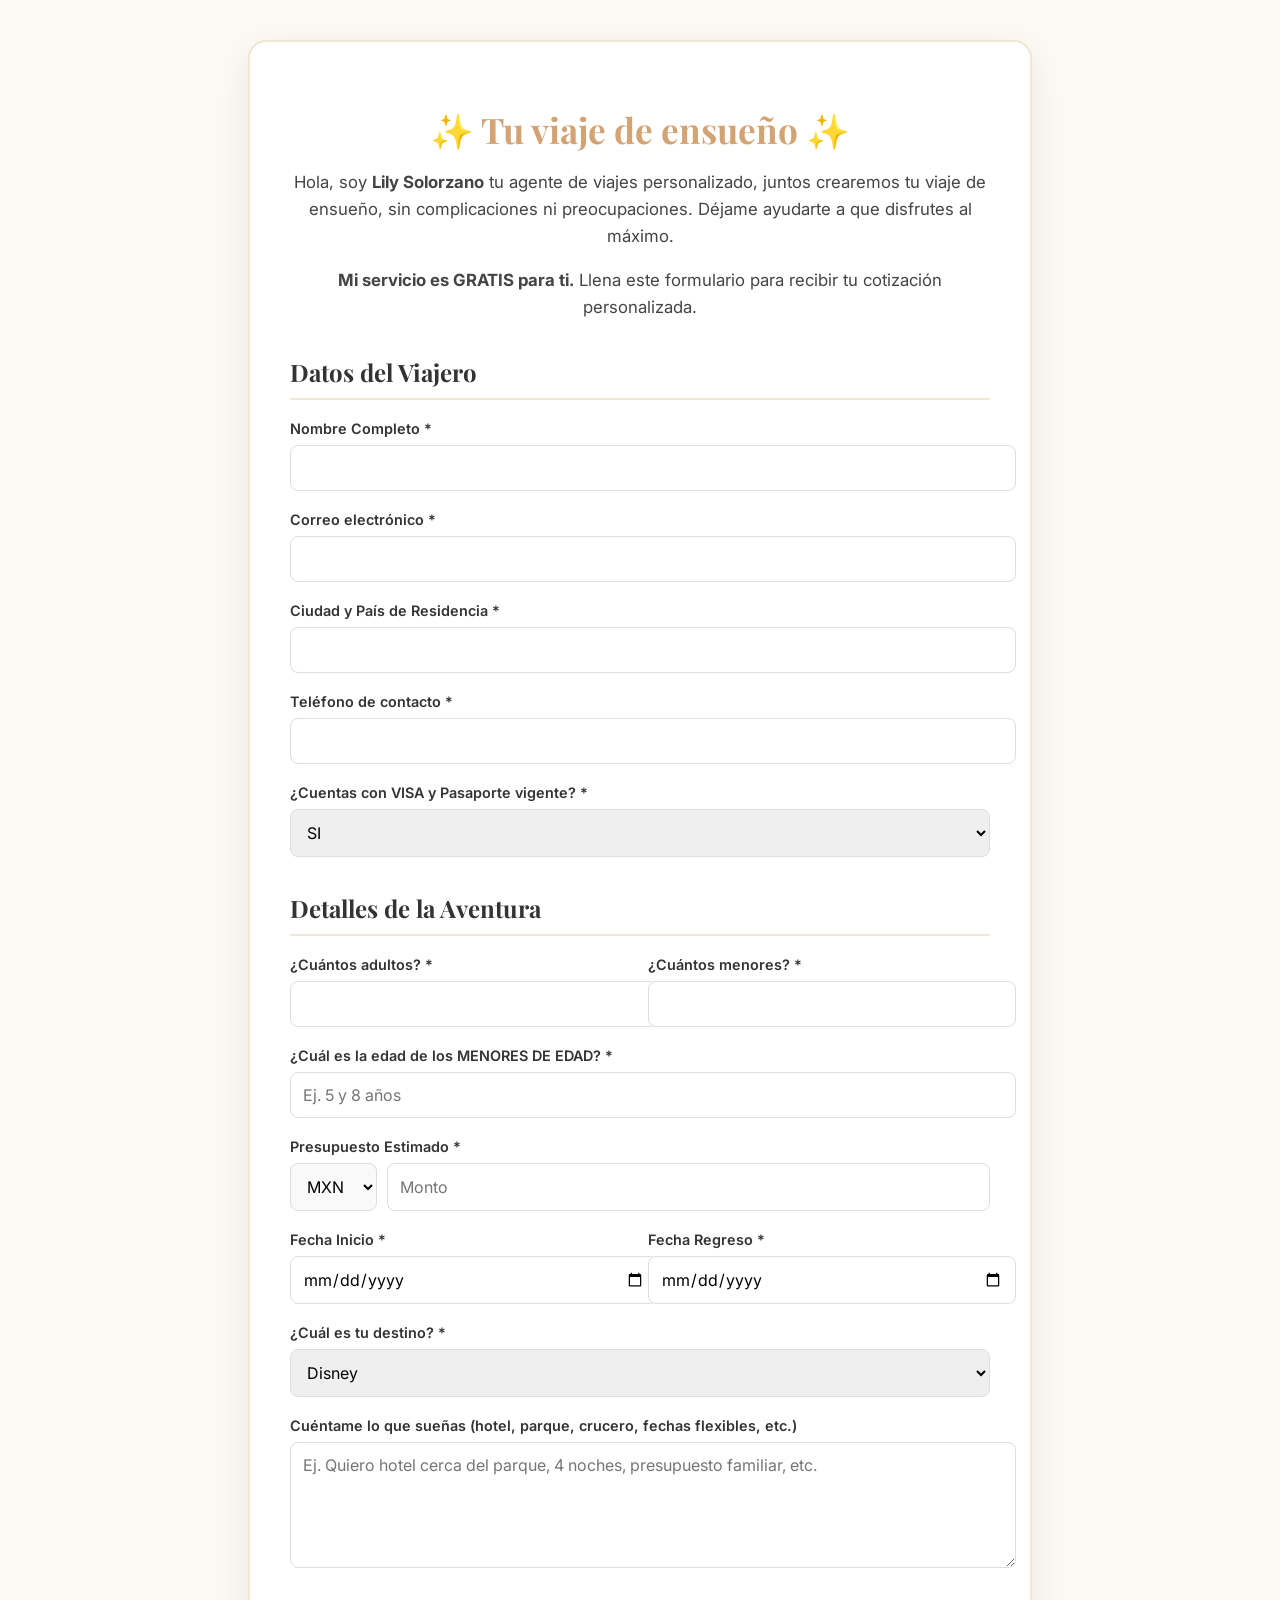
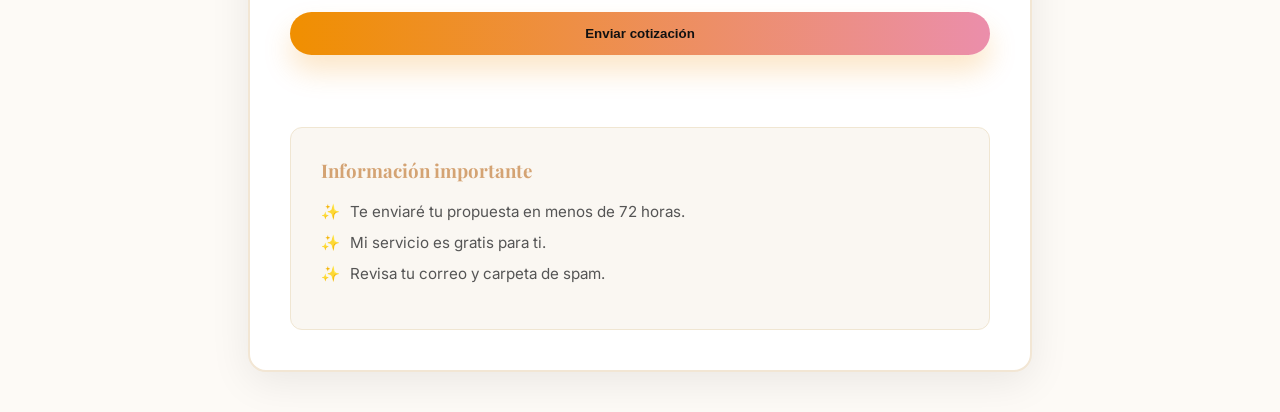
<file: cotizacion.html>
<!DOCTYPE html>
<html lang="es">
<head>
  <meta charset="UTF-8">
  <meta name="viewport" content="width=device-width, initial-scale=1.0">
  <title>Cotiza tu Viaje | LilyOneTravel</title>
  <link href="https://fonts.googleapis.com/css2?family=Playfair+Display:wght@600;700&family=Inter:wght@400;600&display=swap" rel="stylesheet">
  <style>
    /* Estilo general */
    body {
      font-family: 'Inter', sans-serif;
      background-color: #fdfaf6;
      margin: 0;
      padding: 0;
      display: flex;
      justify-content: center;
      align-items: flex-start;
      min-height: 100vh;
      padding-top: 40px;
      padding-bottom: 40px;
    }

    .form-container {
      background: white;
      padding: 40px;
      border-radius: 18px;
      max-width: 700px;
      width: min(700px, 92vw);
      box-shadow: 0 10px 40px rgba(0,0,0,0.08);
      border: 2px solid #f2e6d4;
    }

    /* Header */
    .welcome-header {
      text-align: center;
      margin-bottom: 30px;
    }

    .welcome-header h1 {
      font-family: 'Playfair Display', serif;
      color: #d4a373;
      font-size: 2.2rem;
      margin-bottom: 10px;
    }

    .welcome-header p {
      font-size: 1.05rem;
      color: #444;
      line-height: 1.6;
    }

    /* Secciones */
    .section-title {
      font-family: 'Playfair Display', serif;
      color: #333;
      border-bottom: 2px solid #f2e6d4;
      margin: 35px 0 20px;
      padding-bottom: 10px;
      font-size: 1.5rem;
    }

    .field {
      margin-bottom: 20px;
    }

    label {
      display: block;
      font-weight: 600;
      margin-bottom: 8px;
      color: #333;
      font-size: 0.9rem;
    }

    input, select, textarea {
      width: 100%;
      padding: 12px;
      border: 1px solid #ddd;
      border-radius: 8px;
      font-family: 'Inter', sans-serif;
      font-size: 1rem;
      transition: border-color 0.3s;
    }

    input:focus {
      border-color: #d4a373;
      outline: none;
    }

    .currency-group {
      display: flex;
      gap: 10px;
    }

    .currency-group select {
      width: 100px;
      background-color: #f9f9f9;
    }

    .form-row{
      display: grid;
      grid-template-columns: 1fr 1fr;
      gap: 16px;
    }

    /* Pie de página del formulario (Información Importante) */
    .footer-info {
      background: #faf7f2;
      padding: 30px;
      border-radius: 12px;
      margin-top: 40px;
      border: 1px solid #f0e6d2;
    }

    .footer-info h3 {
      font-family: 'Playfair Display', serif;
      color: #d4a373;
      margin-top: 0;
    }

    .footer-info ul {
      list-style: none;
      padding: 0;
    }

    .footer-info li {
      margin-bottom: 12px;
      font-size: 0.95rem;
      color: #555;
      display: flex;
      align-items: flex-start;
    }

    .footer-info li::before {
      content: "✨";
      margin-right: 10px;
    }

    .btn-submit {
      width: 100%;
      margin-top: 20px;
      cursor: pointer;
      border: 0;
      border-radius: 999px;
      padding: 14px 18px;
      font-weight: 900;
      background: linear-gradient(90deg, rgba(240,143,0,1), rgba(235,142,171,1));
      color: #111;
      box-shadow: 0 16px 28px rgba(240,143,0,.22);
      transition: transform .2s ease, filter .2s ease;
    }
    .btn-submit:hover{ transform: translateY(-2px); filter: brightness(1.03); }
    .btn-submit:disabled{ opacity: .7; cursor: not-allowed; transform: none; }

    .form-status{
      margin-top: 14px;
      font-size: .95rem;
      color: #444;
      min-height: 1.2em;
    }
    .form-status.error{ color: #b00020; }

    @media (max-width: 700px){
      .form-row{ grid-template-columns: 1fr; }
      .currency-group{ flex-direction: column; }
      .currency-group select{ width: 100%; }
    }

    @media (max-width: 600px) {
      .form-container { padding: clamp(12px, 3vw, 20px); }
    }
  </style>
</head>
<body>

  <div class="form-container">
    <div class="welcome-header">
      <h1>✨ Tu viaje de ensueño ✨</h1>
      <p>
        Hola, soy <strong>Lily Solorzano</strong> tu agente de viajes personalizado, juntos crearemos tu viaje de ensueño, sin complicaciones ni preocupaciones. Déjame ayudarte a que disfrutes al máximo.
      </p>
      <p><strong>Mi servicio es GRATIS para ti.</strong> Llena este formulario para recibir tu cotización personalizada.</p>
    </div>

    <!-- IMPORTANTE: mantenemos action a Formspree, pero ahora lo interceptamos con JS -->
    <form id="quoteForm" action="https://formspree.io/f/xaqdkpra" method="POST" novalidate>
      <!-- Estos hidden se conservan, aunque el redirect lo hacemos nosotros -->
      <input type="hidden" name="_subject" value="Nueva Cotización de LilyOneTravel">

      <h2 class="section-title">Datos del Viajero</h2>

      <div class="field">
        <label>Nombre Completo *</label>
        <input type="text" name="nombre" required>
      </div>

      <div class="field">
        <label>Correo electrónico *</label>
        <input type="email" name="email" required>
      </div>

      <div class="field">
        <label>Ciudad y País de Residencia *</label>
        <input type="text" name="residencia" required>
      </div>

      <div class="field">
        <label>Teléfono de contacto *</label>
        <input type="tel" name="whatsapp" pattern="[0-9]+" title="Por favor, ingresa solo números" required>
      </div>

      <div class="field">
        <label>¿Cuentas con VISA y Pasaporte vigente? *</label>
        <select name="documentacion" required>
          <option value="SI">SI</option>
          <option value="NO">NO</option>
          <option value="CITA_AGENDADA">No, pero ya tengo cita agendada</option>
          <option value="NO_APLICA">No aplica para mi país</option>
        </select>
      </div>

      <h2 class="section-title">Detalles de la Aventura</h2>

      <div class="form-row">
        <div class="field">
          <label>¿Cuántos adultos? *</label>
          <input type="number" name="adultos" min="1" required>
        </div>
        <div class="field">
          <label>¿Cuántos menores? *</label>
          <input type="number" name="menores" min="0" required>
        </div>
      </div>

      <div class="field">
        <label>¿Cuál es la edad de los MENORES DE EDAD? *</label>
        <input type="text" name="edades_menores" placeholder="Ej. 5 y 8 años" required>
      </div>

      <div class="field">
        <label>Presupuesto Estimado *</label>
        <div class="currency-group">
          <select name="divisa">
            <option value="MXN">MXN</option>
            <option value="USD">USD</option>
          </select>
          <input type="number" name="monto_presupuesto" placeholder="Monto" required>
        </div>
      </div>

      <div class="form-row">
        <div class="field">
          <label>Fecha Inicio *</label>
          <input type="date" name="fecha_inicio" id="start_date" required>
        </div>
        <div class="field">
          <label>Fecha Regreso *</label>
          <input type="date" name="fecha_regreso" id="end_date" required>
        </div>
      </div>

      <div class="field">
        <label>¿Cuál es tu destino? *</label>
        <select name="destino" required>
          <option value="Disney">Disney</option>
          <option value="Universal">Universal Studios</option>
          <option value="Cruceros">Cruceros</option>
          <option value="Playa">Playa</option>
          <option value="Ambos">Ambos (Disney/Universal)</option>
        </select>
      </div>

      <div class="field">
        <label>Cuéntame lo que sueñas (hotel, parque, crucero, fechas flexibles, etc.)</label>
        <textarea name="comentarios" rows="5" placeholder="Ej. Quiero hotel cerca del parque, 4 noches, presupuesto familiar, etc."></textarea>
      </div>

      <button class="btn-submit" id="submitBtn" type="submit">Enviar cotización</button>
      <div id="formStatus" class="form-status" aria-live="polite"></div>

      <div class="footer-info">
        <h3>Información importante</h3>
        <ul>
          <li>Te enviaré tu propuesta en menos de 72 horas.</li>
          <li>Mi servicio es gratis para ti.</li>
          <li>Revisa tu correo y carpeta de spam.</li>
        </ul>
      </div>
    </form>
  </div>

  <script>
    // Validación simple de fechas
    const start = document.getElementById("start_date");
    const end = document.getElementById("end_date");

    function validateDates(){
      if (!start.value || !end.value) return;
      if (end.value < start.value){
        end.value = start.value;
      }
    }
    start?.addEventListener("change", validateDates);
    end?.addEventListener("change", validateDates);

    // ========= Envío a Formspree (AJAX) + redirect GRATIS a gracias.html =========
    const form = document.getElementById("quoteForm");
    const statusEl = document.getElementById("formStatus");
    const submitBtn = document.getElementById("submitBtn");

    form.addEventListener("submit", async (e) => {
      e.preventDefault();

      statusEl.classList.remove("error");
      statusEl.textContent = "";
      submitBtn.disabled = true;
      submitBtn.textContent = "Enviando...";

      // Validación HTML nativa
      if (!form.checkValidity()) {
        submitBtn.disabled = false;
        submitBtn.textContent = "Enviar cotización";
        statusEl.classList.add("error");
        statusEl.textContent = "Por favor, completa los campos requeridos.";
        form.reportValidity();
        return;
      }

      try {
        const formData = new FormData(form);

        const res = await fetch(form.action, {
          method: "POST",
          body: formData,
          headers: { "Accept": "application/json" }
        });

        if (res.ok) {
          // Redirección local (sin plan pagado)
          window.location.href = "gracias.html";
          return;
        }

        // Si falla, intenta leer JSON para mensaje más claro
        let msg = "No se pudo enviar. Intenta de nuevo en unos minutos.";
        try {
          const data = await res.json();
          if (data && data.errors && data.errors.length) {
            msg = data.errors.map(e => e.message).join(" ");
          }
        } catch (_) {}

        statusEl.classList.add("error");
        statusEl.textContent = msg;

      } catch (err) {
        statusEl.classList.add("error");
        statusEl.textContent = "Error de conexión. Revisa tu internet e intenta de nuevo.";
      } finally {
        submitBtn.disabled = false;
        submitBtn.textContent = "Enviar cotización";
      }
    });
  </script>
</body>
</html>
</file>
